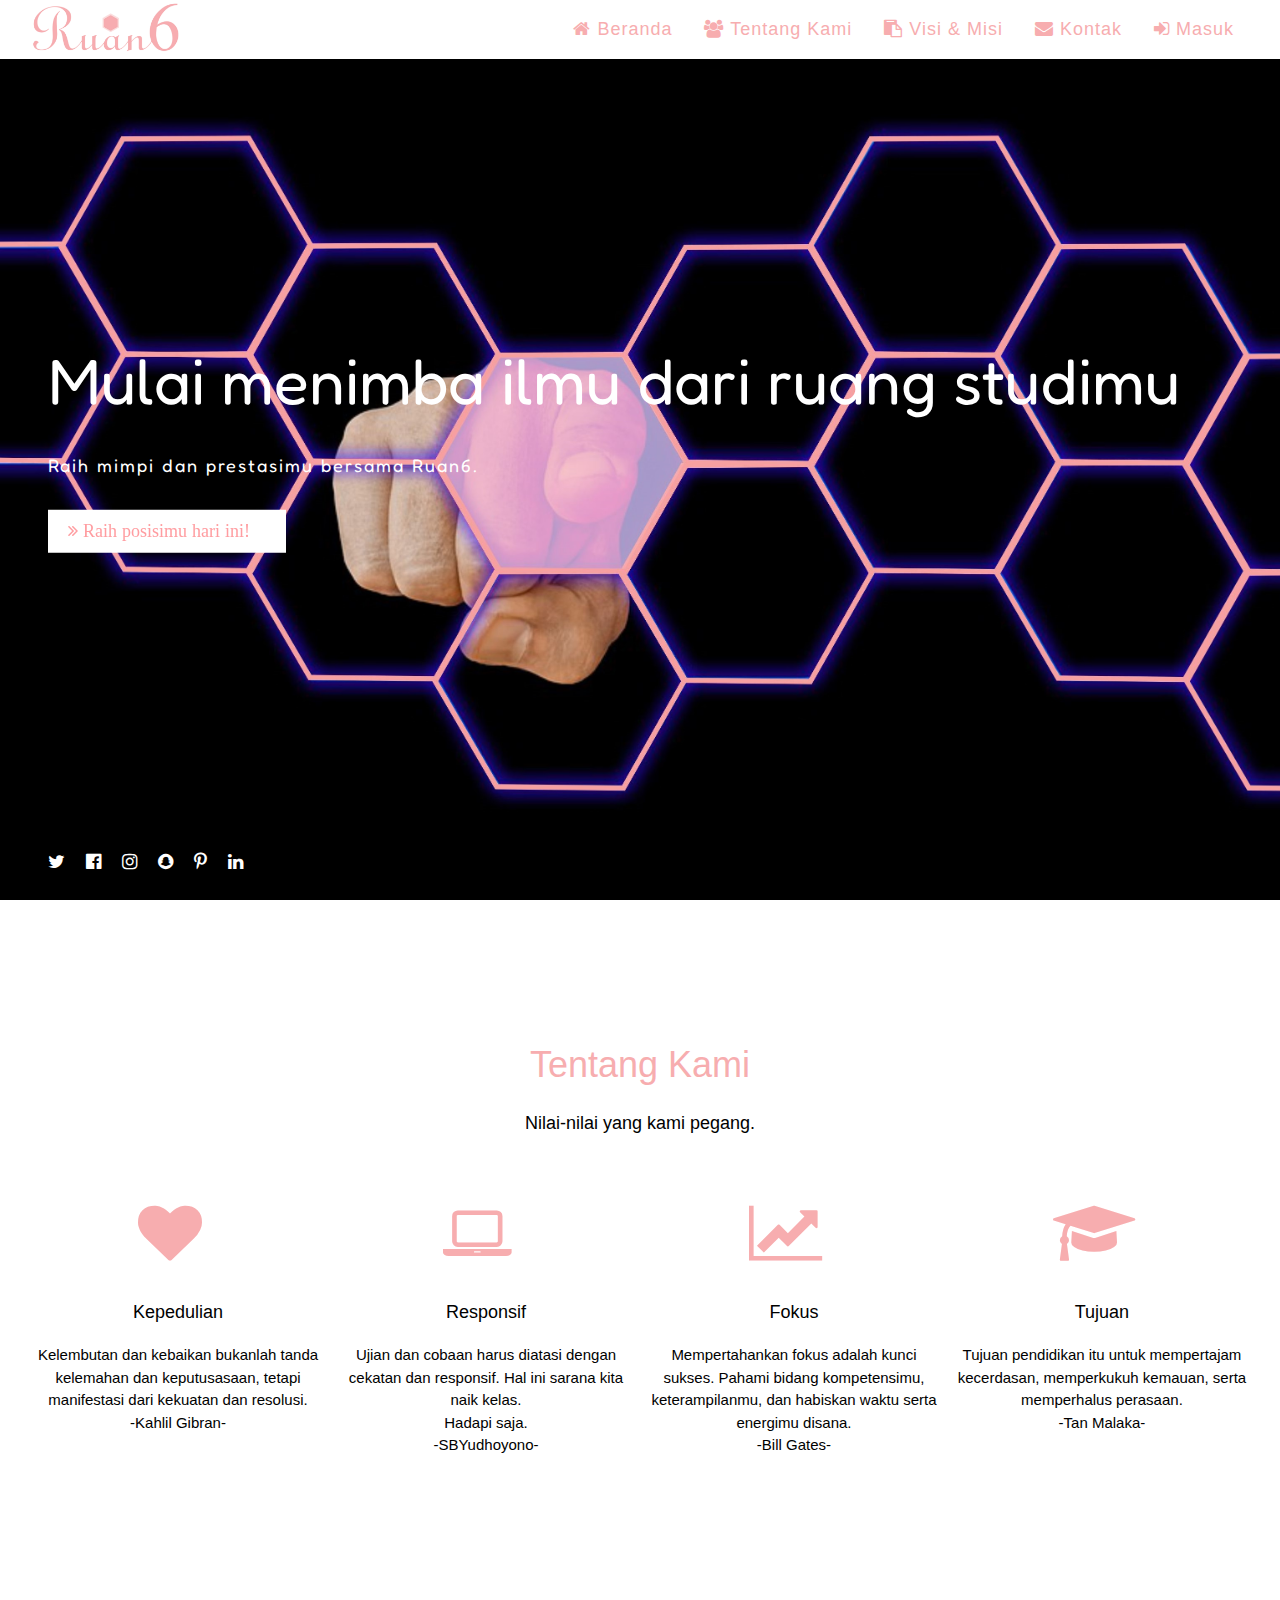
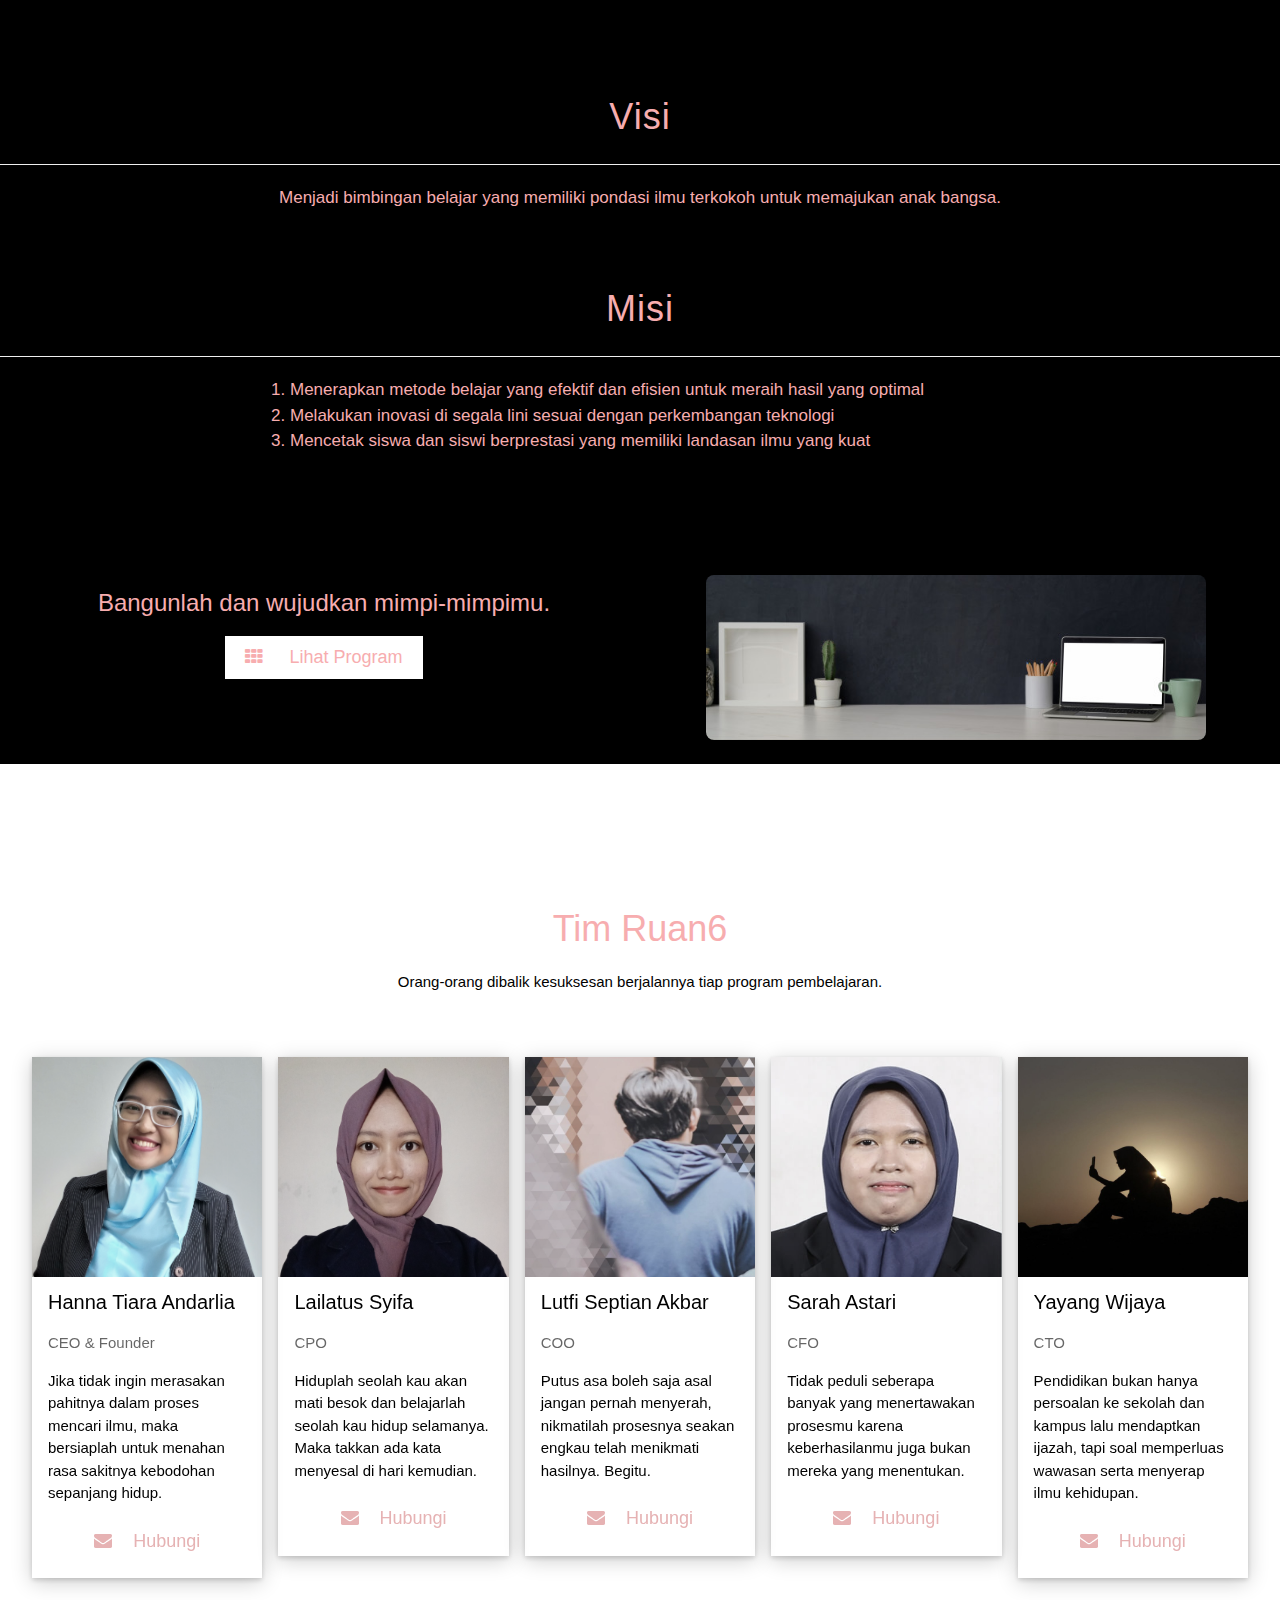
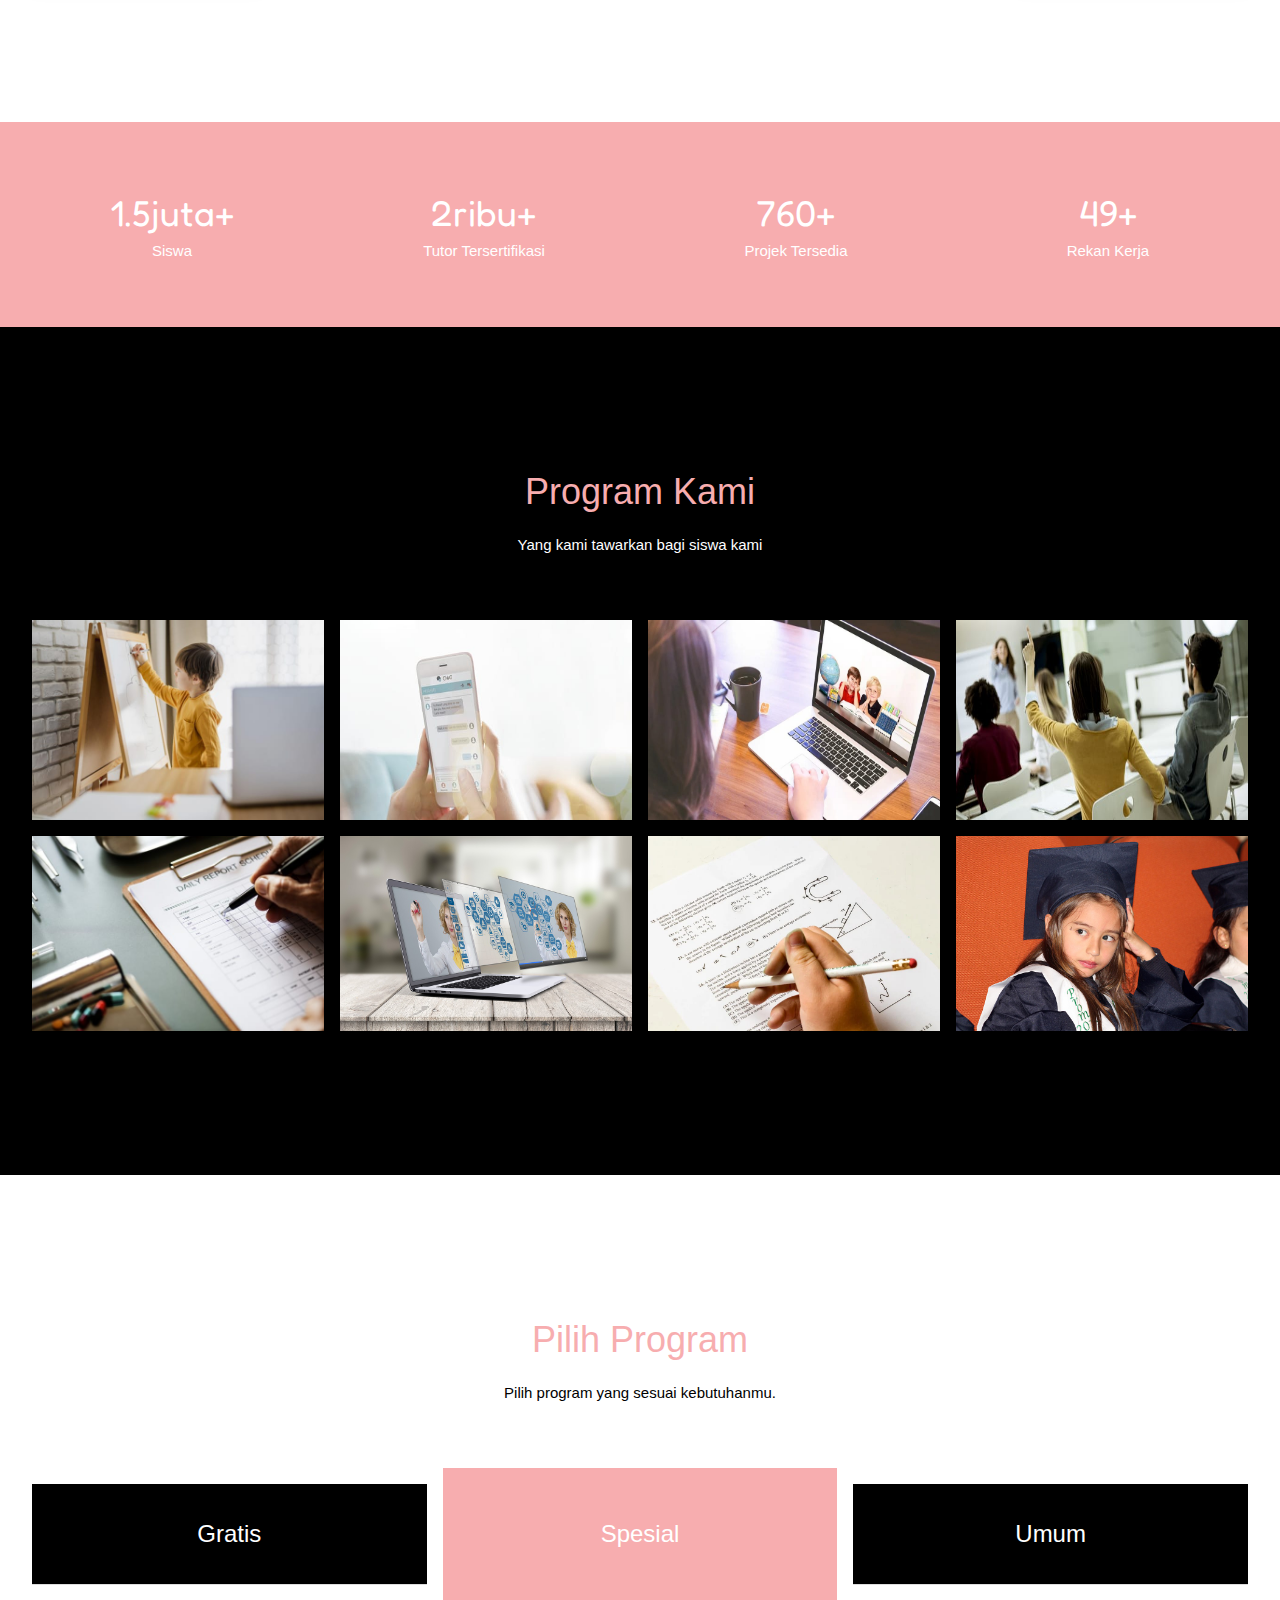
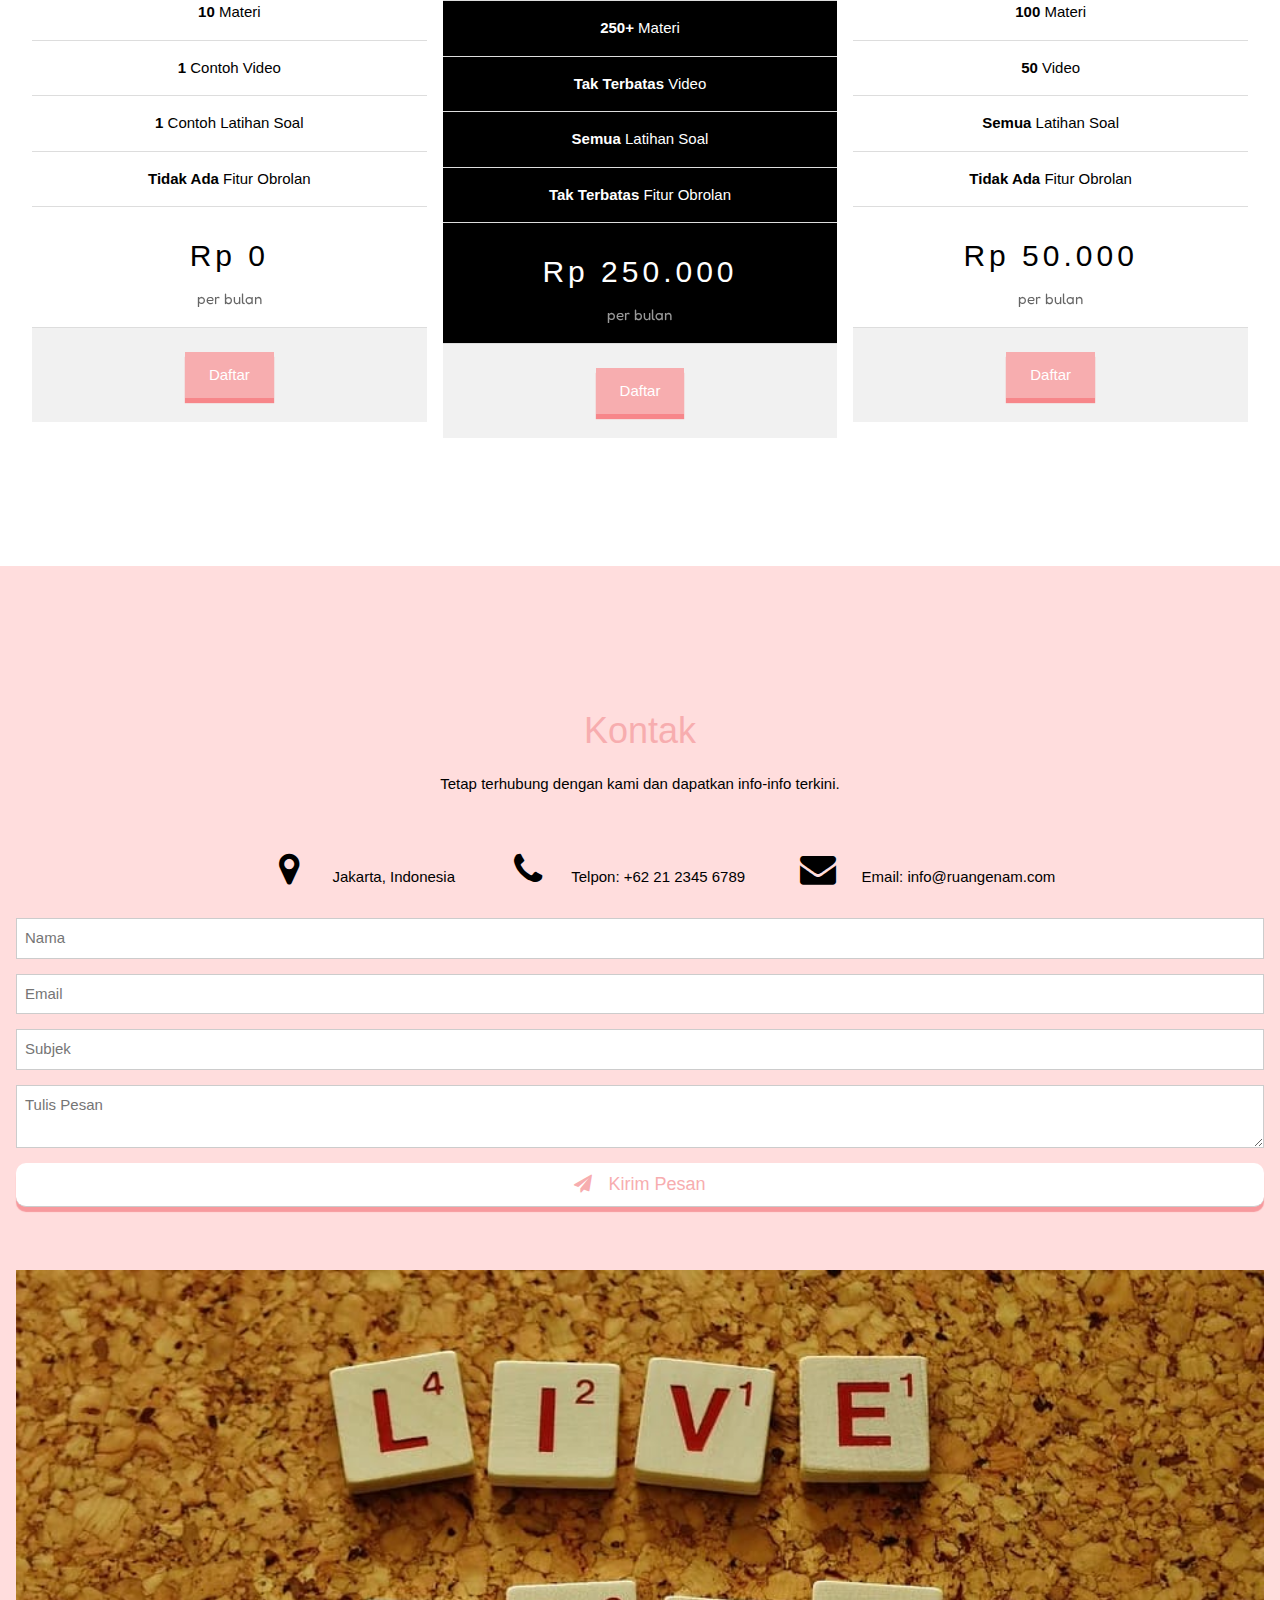
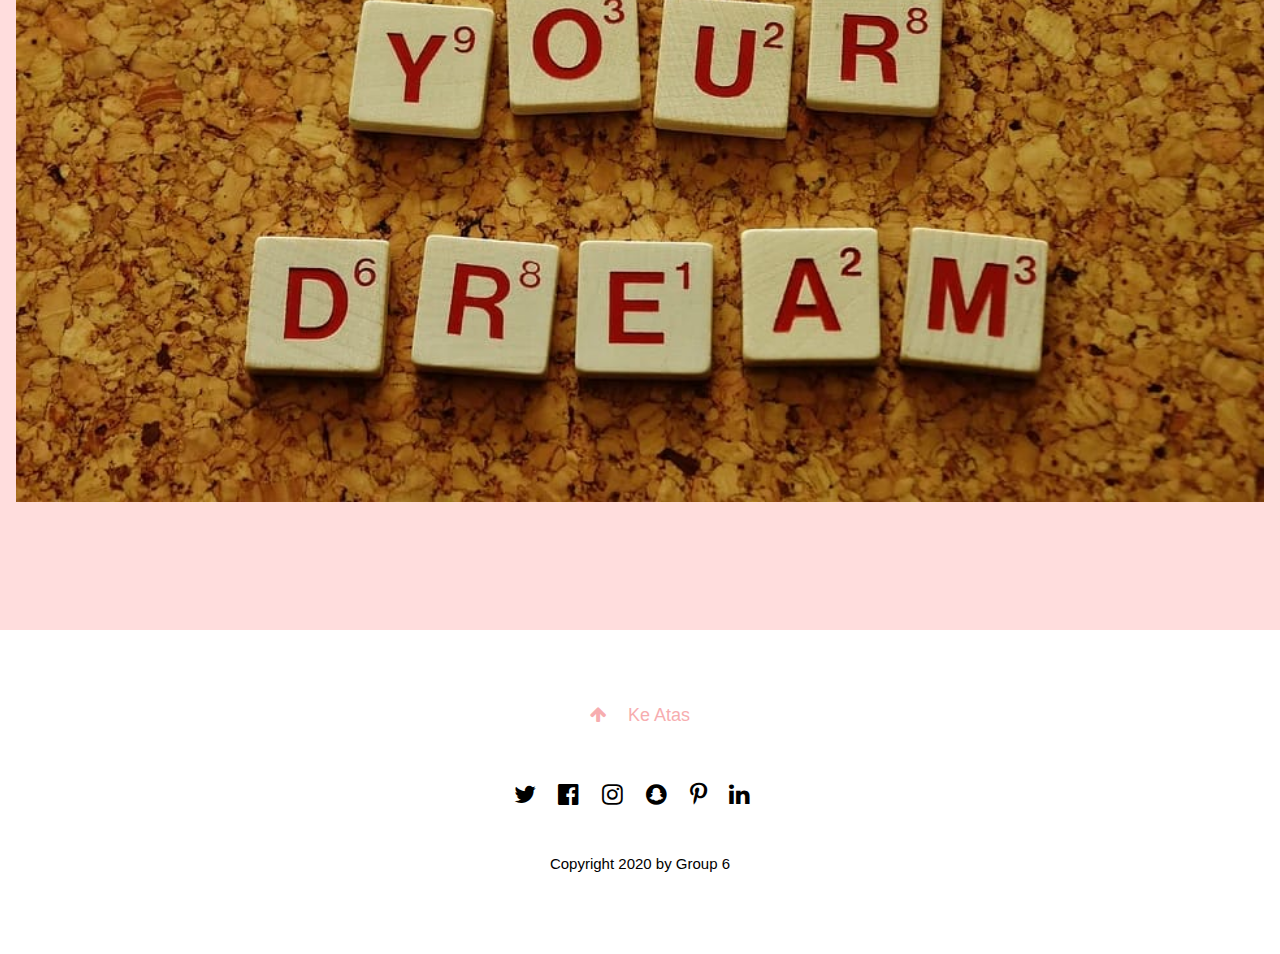
<file: index.html>
<!DOCTYPE html>
<!--
  Hanna Tiara Andarlia, Lailatus Syifa, Lutfi Septian Akbar, Sarah Astari, Yayang Wijaya
  Group 6
  Career Exploration #7 by Glints Academy with Progate
-->
<html>
<title>RUAN6 Company</title>
<meta charset="UTF-8">
<meta name="viewport" content="width=device-width, initial-scale=1">
<link rel="stylesheet" href="Ruan6.css">
<link href="https://fonts.googleapis.com/css2?family=Fredoka+One&display=swap" rel="stylesheet">
<link rel="stylesheet" href="https://cdnjs.cloudflare.com/ajax/libs/font-awesome/4.7.0/css/font-awesome.min.css">
<style>
/* Full height image header/cover */
.bgimg-1 {
  background-position: center;
  background-size: cover;
  background-image: url("images/cover.jpg");
  min-height: 100%;
  overflow: hidden;
}
</style>

<body>
<!-- Navbar (sit on top) -->
<div class="top">
  <div class="bar">
    <img class="logo" src="ruan6.png">
    <!-- Right-sided navbar links -->
    <div class="right hide-small menu-icon">
      <a href="#beranda" class="bar-item button"><i class="fa fa-home"></i> Beranda</a>
      <a href="#tentangkami" class="bar-item button"><i class="fa fa-users"></i> Tentang Kami</a>
      <a href="#visi&misi" class="bar-item button"><i class="fa fa-clipboard"></i> Visi & Misi</a>
      <a href="#kontak" class="bar-item button"><i class="fa fa-envelope"></i> Kontak</a>
      <a href="#masuk" class="bar-item button"><i class="fa fa-sign-in"></i> Masuk</a>
    </div>
    <!-- Hide right-floated links on small screens and replace them with a menu icon -->

    <a href="#menu-icon" class="bar-item button right hide-large hide-medium">
      <i class="fa fa-bars"></i>
    </a>
  </div>
</div>


<!-- Sidebar on small screens when clicking the menu icon -->
<nav class="sidebar bar-block card animate-right hide-medium hide-large"></nav>

<!-- Header with full-height image -->
<header class="bgimg-1 display-container">
  <div class="display-left" style="padding:48px; color:white">
    <span class="jumbo hide-small">Mulai menimba ilmu dari ruang studimu</span><br>
    <span class="hide-large hide-medium" style="font-size:45px">Belajar dalam ruanganmu</span><br>
    <span class="large" style="letter-spacing:2px">Raih mimpi dan prestasimu bersama Ruan6.</span>
    <p><a href="#tentangkami" class="button large margin-top" style="filter:saturate(200%)"><i class="fa fa-angle-double-right"> Raih posisimu hari ini!</i></a></p>
  </div>
  <div class="display-bottomleft large" style="padding:24px 48px; color:white">
    <i class="fa fa-twitter hover-opacity"></i>
    <i class="fa fa-facebook-official hover-opacity"></i>
    <i class="fa fa-instagram hover-opacity"></i>
    <i class="fa fa-snapchat hover-opacity"></i>
    <i class="fa fa-pinterest-p hover-opacity"></i>
    <i class="fa fa-linkedin hover-opacity"></i>
  </div>
</header>

<!-- About Section -->
<div class="container" style="padding:128px 16px">
  <h1 class="center">Tentang Kami</h1>
  <p class="center large">Nilai-nilai yang kami pegang.</p>
  <div class="row-padding center" style="margin-top:64px">
    <div class="quarter">
      <i class="fa fa-heart margin-bottom jumbo pink"></i>
      <p class="large">Kepedulian</p>
      <p>Kelembutan dan kebaikan bukanlah tanda kelemahan dan keputusasaan, tetapi manifestasi dari kekuatan dan resolusi. <br>-Kahlil Gibran-</p>
    </div>
    <div class="quarter">
      <i class="fa fa-laptop margin-bottom jumbo pink"></i>
      <p class="large">Responsif</p>
      <p>Ujian dan cobaan harus diatasi dengan cekatan dan responsif. Hal ini sarana kita naik kelas. <br>Hadapi saja. <br>-SBYudhoyono-</p>
    </div>
    <div class="quarter">
      <i class="fa fa-line-chart margin-bottom jumbo pink"></i>
      <p class="large">Fokus</p>
      <p>Mempertahankan fokus adalah kunci sukses. Pahami bidang kompetensimu, keterampilanmu, dan habiskan waktu serta energimu disana. <br>-Bill Gates-</p>
    </div>
    <div class="quarter">
      <i class="fa fa-graduation-cap margin-bottom jumbo pink"></i>
      <p class="large">Tujuan</p>
      <p>Tujuan pendidikan itu untuk mempertajam kecerdasan, memperkukuh kemauan, serta memperhalus perasaan. <br>-Tan Malaka-</p>
    </div>
  </div>
</div>

<!--visi misi section-->
<section style="color:#f7adaf; background-color:black; padding-top:80px">
  <div class="center">
	   <h1 style="letter-spacing:1px">Visi</h1>
	   <hr/>
	   <p style="font-size:17px"> Menjadi bimbingan belajar yang memiliki pondasi ilmu terkokoh untuk memajukan anak bangsa.</p>
   </div>
   <br/>
   <br/>
   <div class="center">
		 <h1 style="letter-spacing:1px">Misi</h1>
		 <hr/>
		 <ol style="font-size:17px; padding-bottom:80px">
			 <li>Menerapkan metode belajar yang efektif dan efisien untuk meraih hasil yang optimal</li>
			 <li>Melakukan inovasi di segala lini sesuai dengan perkembangan teknologi</li>
			 <li>Mencetak siswa dan siswi berprestasi yang memiliki landasan ilmu yang kuat</li>
		 </ol>
   </div>
   <div class="center row-padding padding-24">
     <div class="half">
       <h3>Bangunlah dan wujudkan mimpi-mimpimu.</h3>
       <p><a href="#program" class="button"><i class="fa fa-th"> </i> Lihat Program</a></p>
     </div>
     <div class="half">
       <img class="image round-large" src="images/room.jpeg" width="500px">
     </div>
   </div>
 </section>

<!-- Team Section -->
<div class="container" style="padding:128px 16px">
  <h1 class="center">Tim Ruan6</h1>
  <p class="center">Orang-orang dibalik kesuksesan berjalannya tiap program pembelajaran.</p>
  <div class="row-padding" style="margin-top:64px">
    <div class="col l2 m5 margin-bottom">
      <div class="card">
        <img src="images/hanna.jpg" alt="Hanna" style="filter:saturate(90%)">
        <div class="container">
          <h4 class="link">Hanna Tiara Andarlia</h4>
          <p class="opacity">CEO & Founder</p>
          <p>Jika tidak ingin merasakan pahitnya dalam proses mencari ilmu, maka bersiaplah untuk menahan rasa sakitnya kebodohan sepanjang hidup.</p>
          <p><a class="button block"><i class="fa fa-envelope"></i> Hubungi</a></p>
        </div>
      </div>
    </div>
    <div class="col l2 m5 margin-bottom">
      <div class="card">
        <img src="images/syifa.jpg" alt="Syifa">
        <div class="container">
          <h4 class="link">Lailatus Syifa</h4>
          <p class="opacity">CPO</p>
          <p>Hiduplah seolah kau akan mati besok dan belajarlah seolah kau hidup selamanya. Maka takkan ada kata menyesal di hari kemudian.</p>
          <p><a class="button block"><i class="fa fa-envelope"></i> Hubungi</a></p>
        </div>
      </div>
    </div>
    <div class="col l2 m5 margin-bottom">
      <div class="card">
        <img src="images/lutfi.jpg" alt="Lutfi">
        <div class="container">
          <h4 class="link">Lutfi Septian Akbar</h4>
          <p class="opacity">COO</p>
          <p>Putus asa boleh saja asal jangan pernah menyerah, nikmatilah prosesnya seakan engkau telah menikmati hasilnya. Begitu.</p>
          <p><a class="button block"><i class="fa fa-envelope"></i> Hubungi</a></p>
        </div>
      </div>
    </div>
    <div class="col l2 m5 margin-bottom">
      <div class="card">
        <img src="images/sarah.jpg" alt="Sarah" style="filter:saturate(90%)">
        <div class="container">
          <h4 class="link">Sarah Astari</h4>
          <p class="opacity">CFO</p>
          <p>Tidak peduli seberapa banyak yang menertawakan prosesmu karena keberhasilanmu juga bukan mereka yang menentukan.</p>
          <p><a class="button block"><i class="fa fa-envelope"></i> Hubungi</a></p>
        </div>
      </div>
    </div>
    <div class="col l2 m5 margin-bottom">
      <div class="card">
        <img src="images/yayang.jpg" alt="Yayang">
        <div class="container">
          <h4 class="link">Yayang Wijaya</h4>
          <p class="opacity">CTO</p>
          <p>Pendidikan bukan hanya persoalan ke sekolah dan kampus lalu mendaptkan ijazah, tapi soal memperluas wawasan serta menyerap ilmu kehidupan.</p>
          <p><a class="button block"><i class="fa fa-envelope"></i> Hubungi</a></p>
        </div>
      </div>
    </div>
  </div>
</div>

<!-- Promo Section "Statistics" -->
<div class="container row center warnabalik padding-64">
  <div class="quarter">
    <span class="xxlarge">1.5juta+</span>
    <br>Siswa
  </div>
  <div class="quarter">
    <span class="xxlarge">2ribu+</span>
    <br>Tutor Tersertifikasi
  </div>
  <div class="quarter">
    <span class="xxlarge">760+</span>
    <br>Projek Tersedia
  </div>
  <div class="quarter">
    <span class="xxlarge">49+</span>
    <br>Rekan Kerja
  </div>
</div>

<!-- Program Section -->
<div class="container" style="padding:128px 16px; color:white; background-color:black">
  <h1 class="center">Program Kami</h1>
  <p class="center">Yang kami tawarkan bagi siswa kami</p>

  <div class="row-padding" style="margin-top:64px">
    <div class="col l3 m6">
      <img src="images/do.jpeg" style="width:100%" class="img-program hover-opacity" alt="A microphone">
    </div>
    <div class="col l3 m6">
      <img src="images/chat.jpeg" style="width:100%" class="img-program hover-opacity" alt="A phone">
    </div>
    <div class="col l3 m6">
      <img src="images/teamwork.jpeg" style="width:100%" class="img-program hover-opacity" alt="A drone">
    </div>
    <div class="col l3 m6">
      <img src="images/class.jpeg" style="width:100%" class="img-program hover-opacity" alt="Soundbox">
    </div>
  </div>

  <div class="row-padding section">
    <div class="col l3 m6">
      <img src="images/schedule.jpeg" style="width:100%" class="hover-opacity" alt="A tablet">
    </div>
    <div class="col l3 m6">
      <img src="images/video.jpeg" style="width:100%" class="hover-opacity" alt="A camera">
    </div>
    <div class="col l3 m6">
      <img src="images/exam.jpeg" style="width:100%" class="hover-opacity" alt="A typewriter">
    </div>
    <div class="col l3 m6">
      <img src="images/graduation.jpeg" style="width:100%" class="hover-opacity" alt="A tableturner">
    </div>
  </div>
</div>

<div class="container center sand" style="padding:128px 16px">
  <h1>Pilih Program</h1>
  <p>Pilih program yang sesuai kebutuhanmu.</p>
  <div class="row-padding" style="margin-top:64px">
    <div class="third section">
      <ul class="ul white hover-shadow">
        <li class="black xlarge padding-32">Gratis</li>
        <li class="padding-16"><b>10</b> Materi</li>
        <li class="padding-16"><b>1</b> Contoh Video</li>
        <li class="padding-16"><b>1</b> Contoh Latihan Soal</li>
        <li class="padding-16"><b>Tidak Ada</b> Fitur Obrolan</li>
        <li class="padding-16">
          <h2 class="wide">Rp 0</h2>
          <span class="opacity">per bulan</span>
        </li>
        <li class="light-grey padding-24">
          <button class="signup">Daftar</button>
        </li>
      </ul>
    </div>
    <div class="third">
      <ul class="ul black hover-shadow">
        <li class="warnabalik xlarge padding-48">Spesial</li>
        <li class="padding-16"><b>250+</b> Materi</li>
        <li class="padding-16"><b>Tak Terbatas</b> Video</li>
        <li class="padding-16"><b>Semua</b> Latihan Soal</li>
        <li class="padding-16"><b>Tak Terbatas</b> Fitur Obrolan</li>
        <li class="padding-16">
          <h2 class="wide">Rp 250.000</h2>
          <span class="opacity">per bulan</span>
        </li>
        <li class="light-grey padding-24">
          <button class="signup">Daftar</button>
        </li>
      </ul>
    </div>
    <div class="third section">
      <ul class="ul white hover-shadow">
        <li class="black xlarge padding-32">Umum</li>
        <li class="padding-16"><b>100</b> Materi</li>
        <li class="padding-16"><b>50</b> Video</li>
        <li class="padding-16"><b>Semua</b> Latihan Soal</li>
        <li class="padding-16"><b>Tidak Ada</b> Fitur Obrolan</li>
        <li class="padding-16">
          <h2 class="wide">Rp 50.000</h2>
          <span class="opacity">per bulan</span>
        </li>
        <li class="light-grey padding-24">
          <button class="signup">Daftar</button>
        </li>
      </ul>
    </div>
  </div>
</div>

<!-- Contact Section -->
<div class="container pale-red" style="padding:128px 16px">
  <h1 class="center">Kontak</h1>
  <p class="center">Tetap terhubung dengan kami dan dapatkan info-info terkini.</p>
  <div style="margin-top:40px">
    <div class="alamat">
      <p><i class="fa fa-map-marker fa-fw xxlarge"></i> Jakarta, Indonesia</p>
      <p><i class="fa fa-phone fa-fw xxlarge"></i> Telpon: +62 21 2345 6789</p>
      <p><i class="fa fa-envelope fa-fw xxlarge"> </i> Email: info@ruangenam.com</p>
    </div>
    <br>
    <form target="_blank" style="margin-top:60px">
      <p><input class="input border" type="text" placeholder="Nama" required name="Name"></p>
      <p><input class="input border" type="text" placeholder="Email" required name="Email"></p>
      <p><input class="input border" type="text" placeholder="Subjek" required name="Subject"></p>
      <p><textarea class="input border" placeholder="Tulis Pesan"></textarea></p>
      <p><button class="input submit button" type="submit"><i class="fa fa-paper-plane"></i>Kirim Pesan</button></p>
    </form>
    <!-- Image of location/map -->
    <img src="images/liveyourdream.jpeg" class="image" style="width:100%; margin-top:48px">
  </div>
</div>

<footer class="center padding-64">
  <a href="#beranda" class="button"><i class="fa fa-arrow-up"></i> Ke Atas</a>
  <div class="xlarge section" style="padding:24px 48px">
    <i class="fa fa-twitter hover-opacity"></i>
    <i class="fa fa-facebook-official hover-opacity"></i>
    <i class="fa fa-instagram hover-opacity"></i>
    <i class="fa fa-snapchat hover-opacity"></i>
    <i class="fa fa-pinterest-p hover-opacity"></i>
    <i class="fa fa-linkedin hover-opacity"></i>
  </div>
  <p>Copyright 2020 by <a class="link">Group 6</a></p>
</footer>

</body>
</html>
</file>
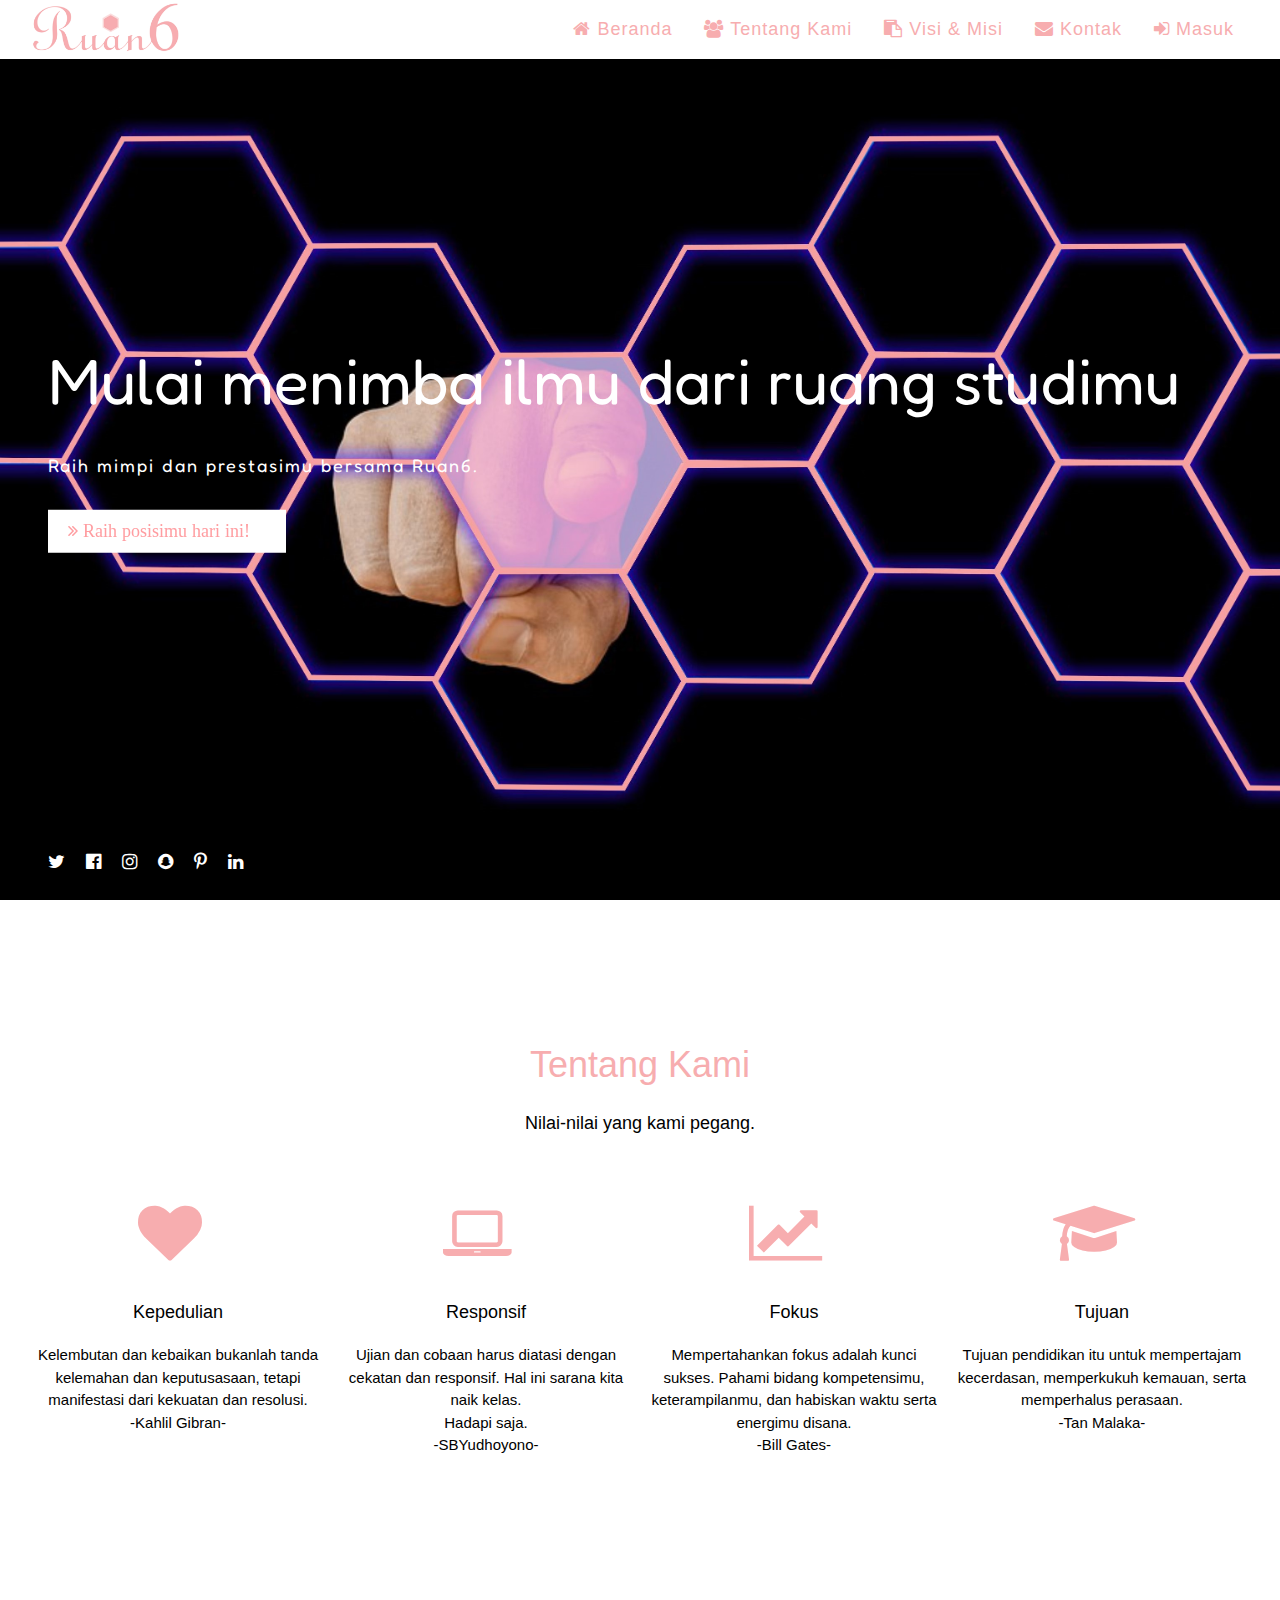
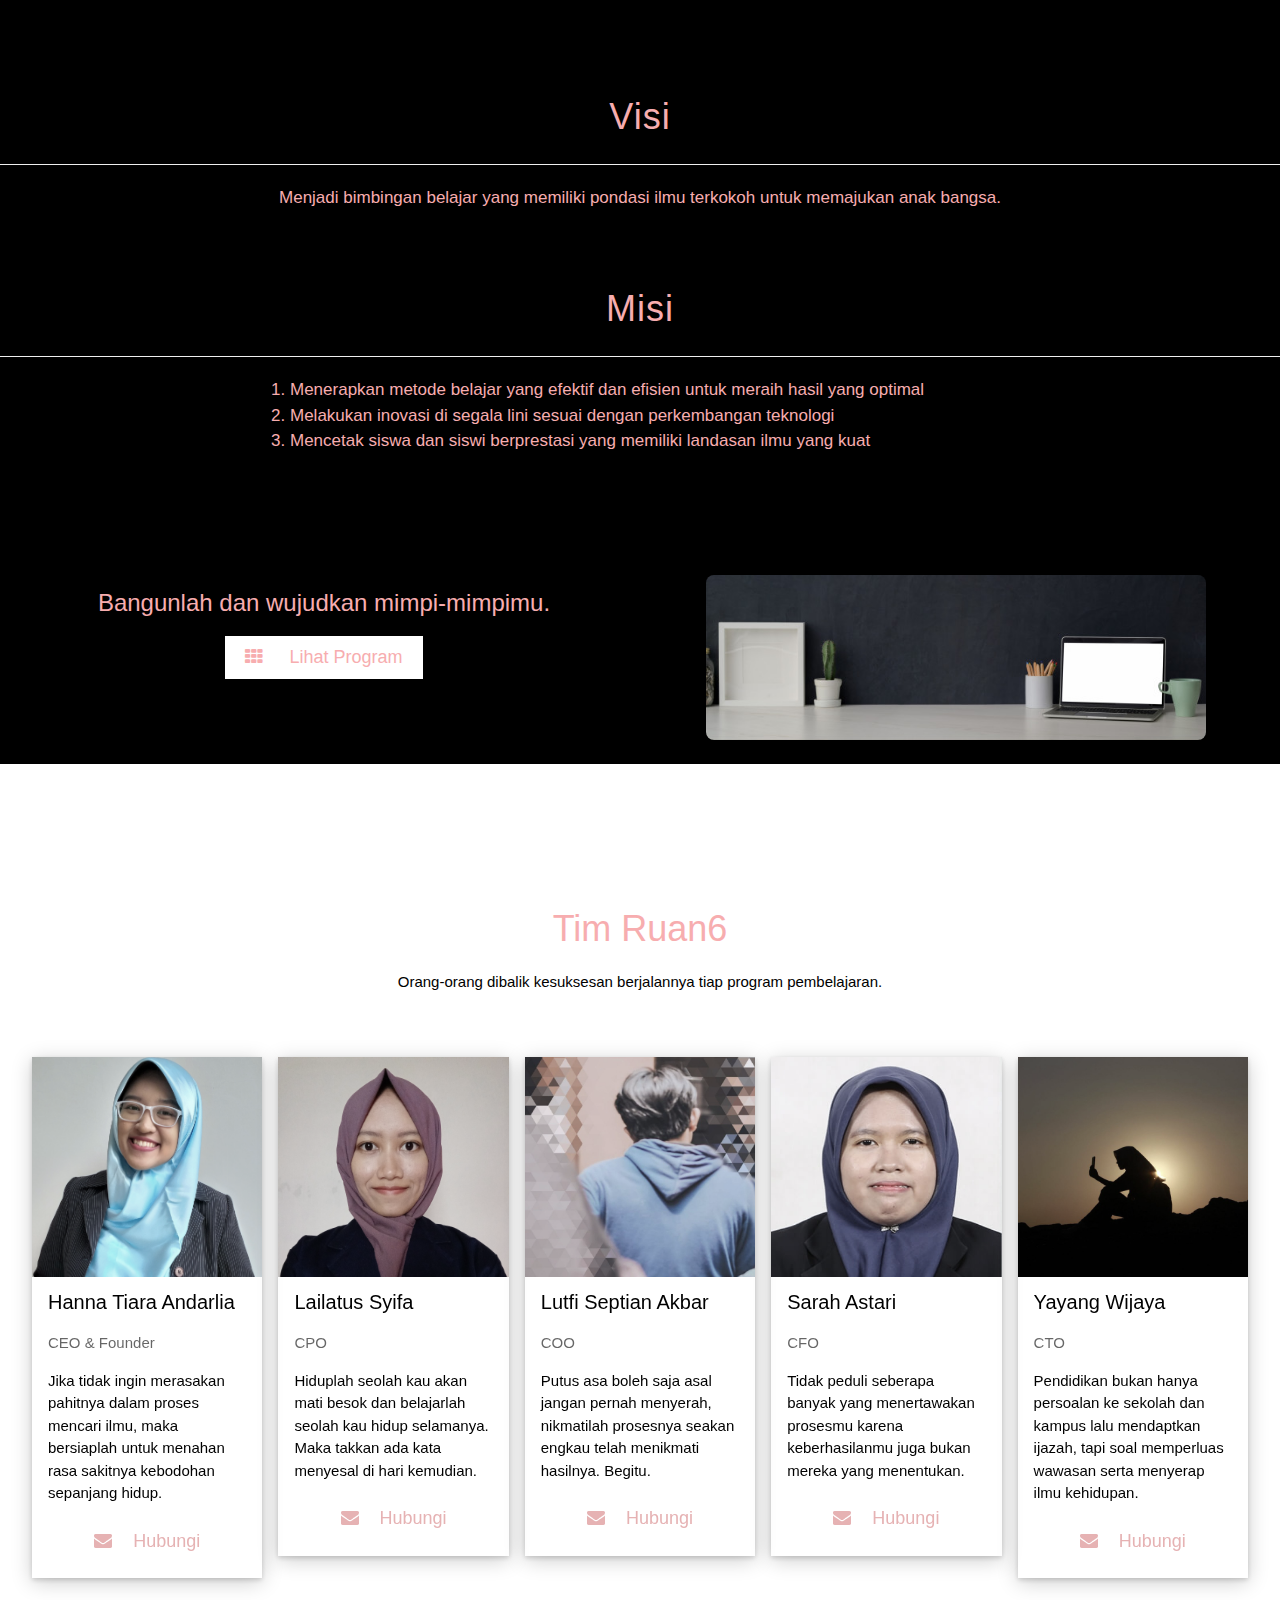
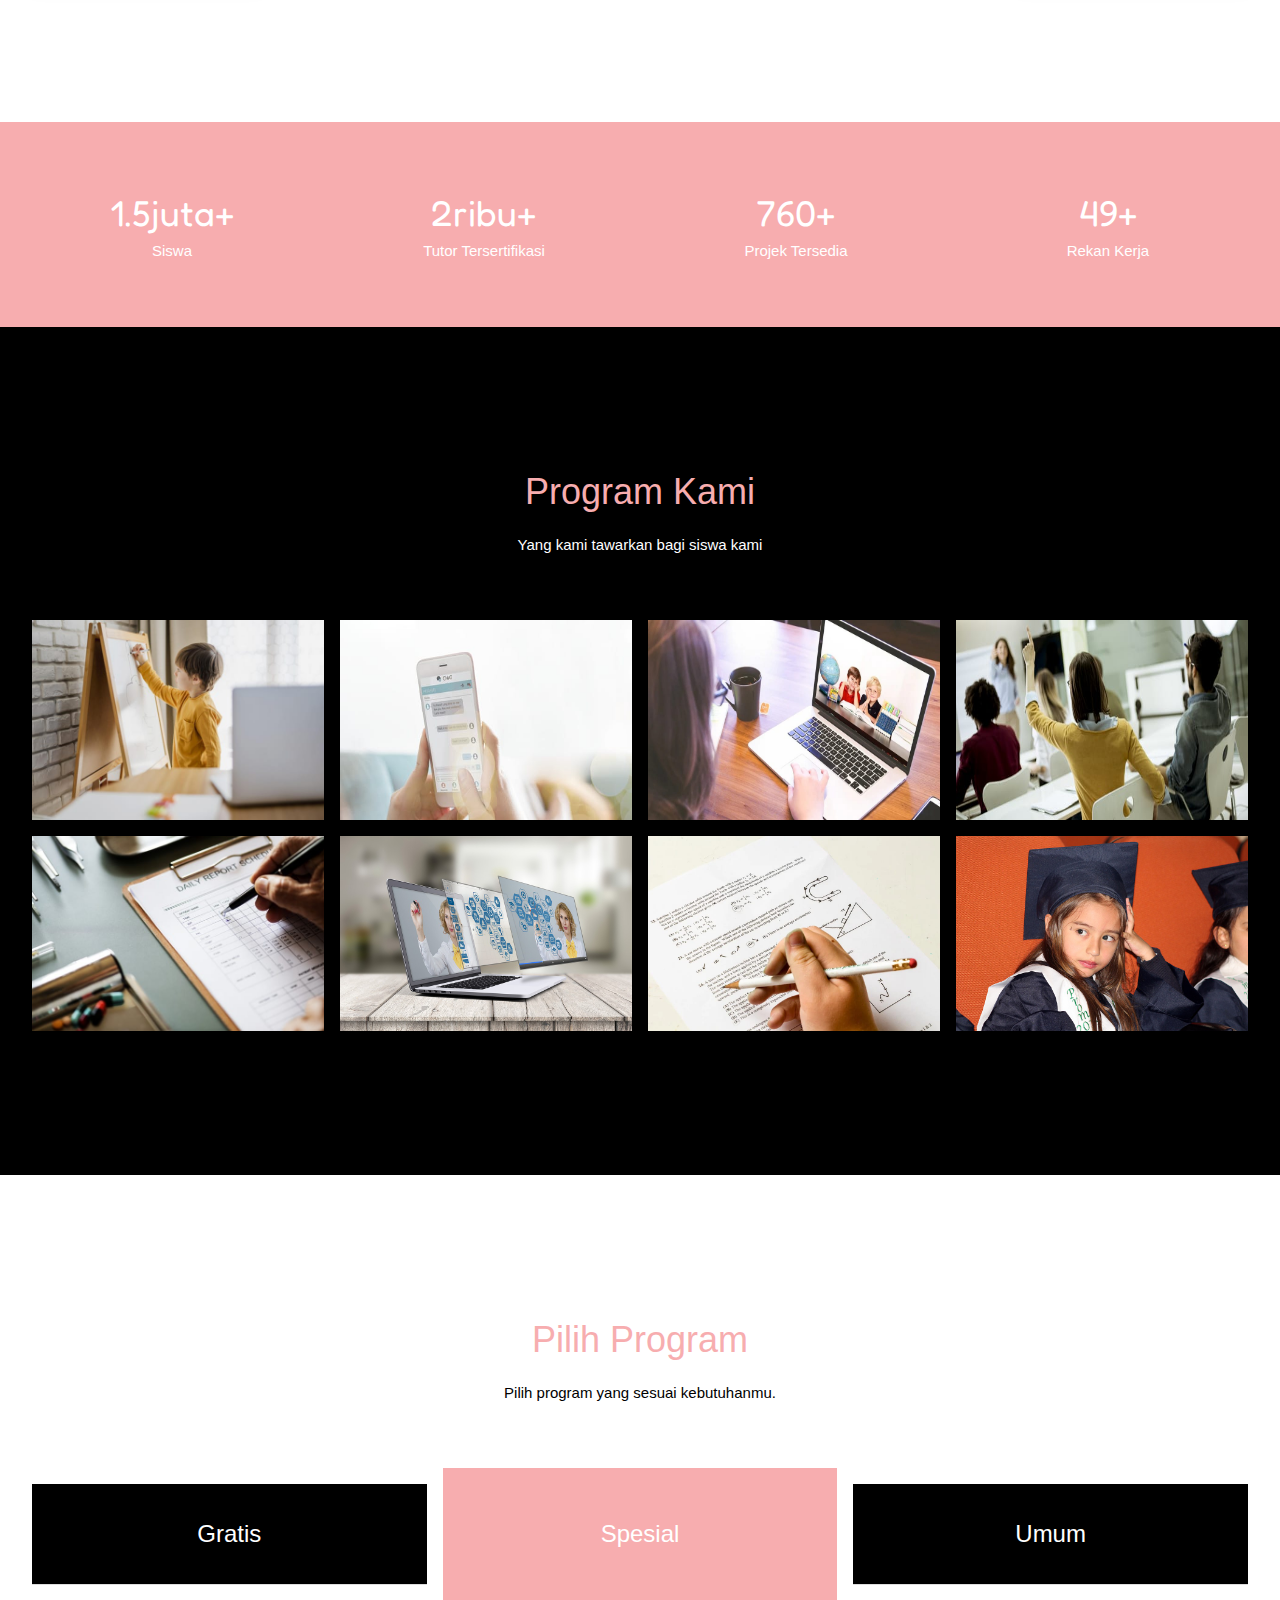
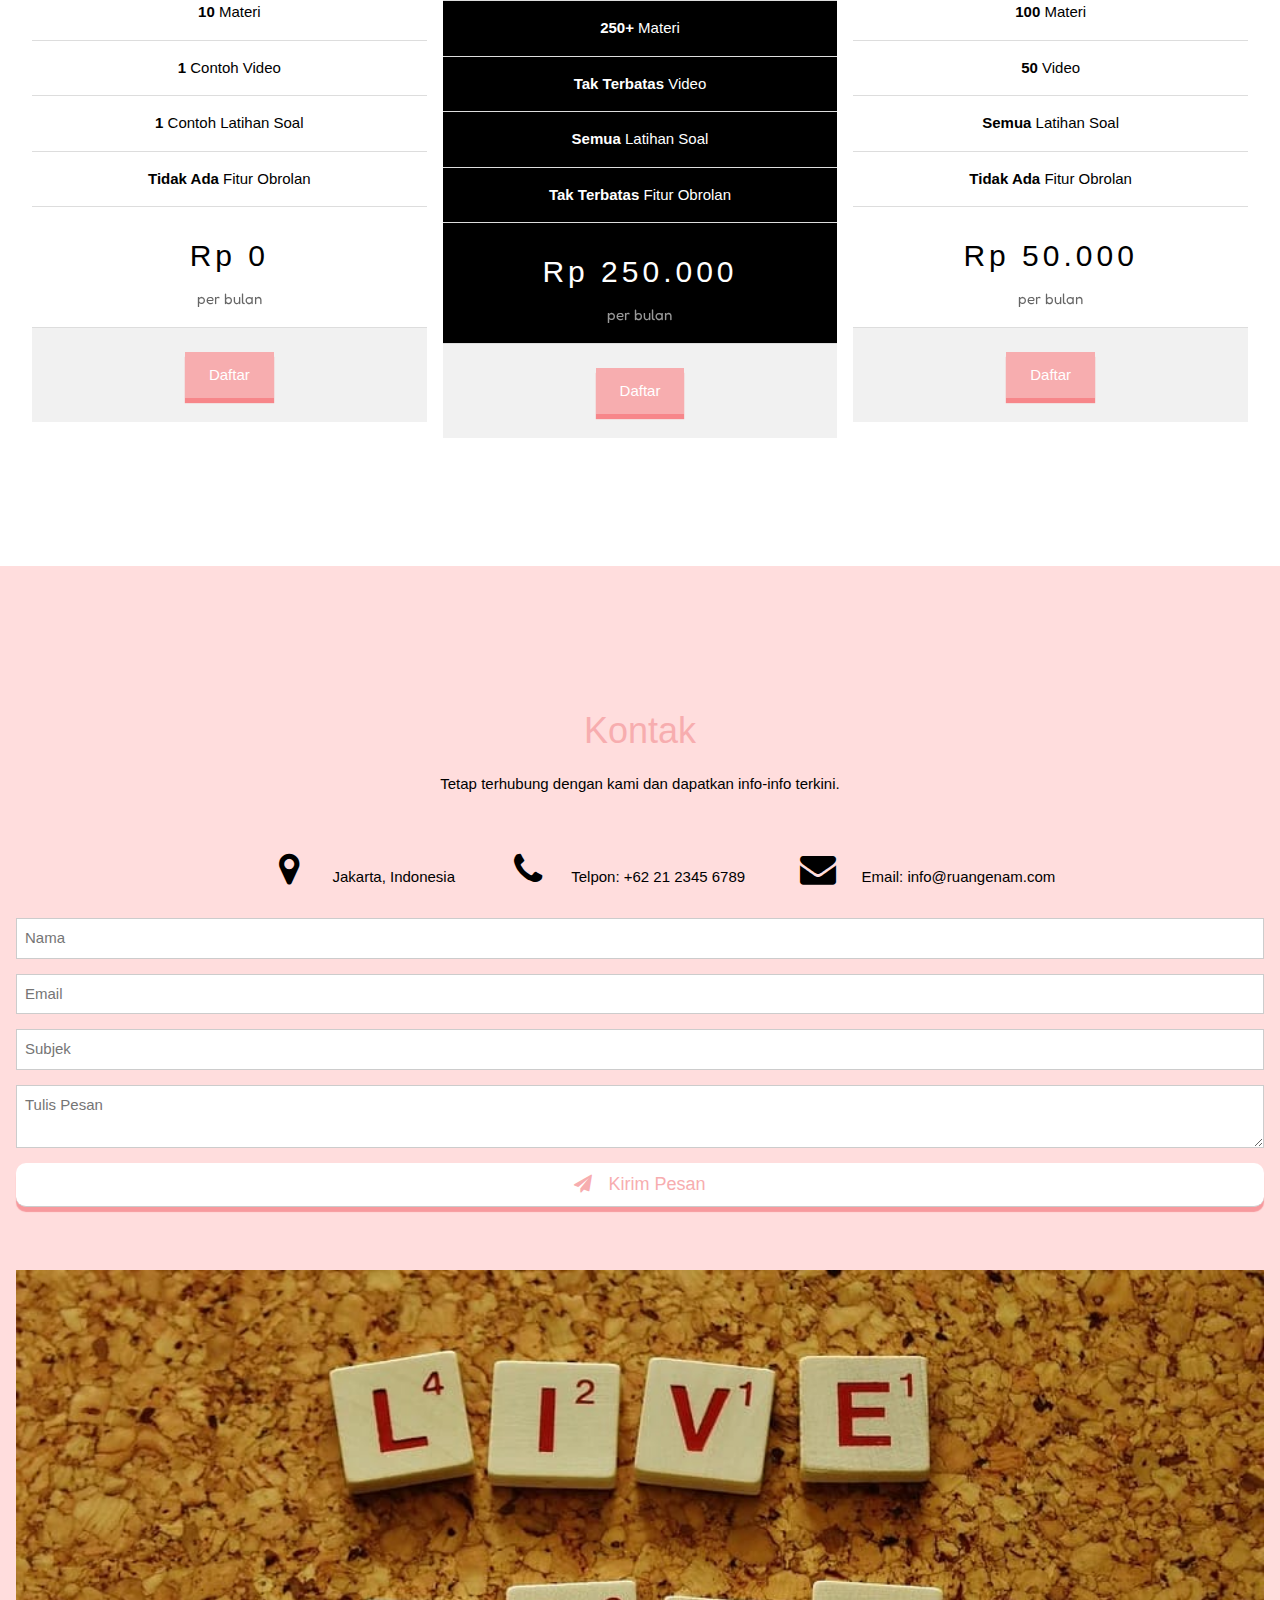
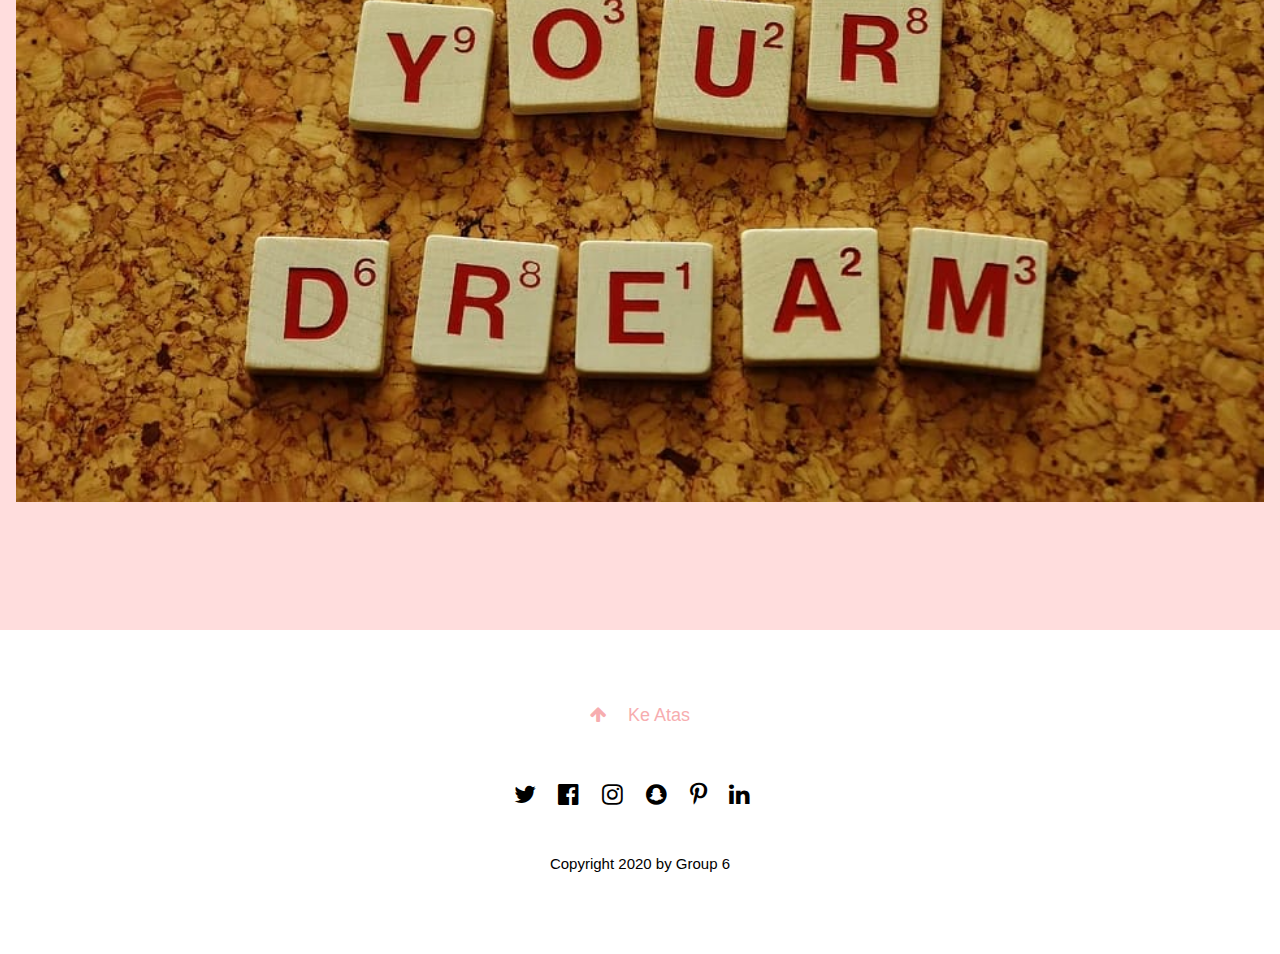
<file: Ruan6.html>
<!DOCTYPE html>
<!--
  Hanna Tiara Andarlia, Lailatus Syifa, Lutfi Septian Akbar, Sarah Astari, Yayang Wijaya
  Group 6
  Career Exploration #7 by Glints Academy with Progate
-->
<html>
<title>RUAN6 Company</title>
<meta charset="UTF-8">
<meta name="viewport" content="width=device-width, initial-scale=1">
<link rel="stylesheet" href="Ruan6.css">
<link href="https://fonts.googleapis.com/css2?family=Fredoka+One&display=swap" rel="stylesheet">
<link rel="stylesheet" href="https://cdnjs.cloudflare.com/ajax/libs/font-awesome/4.7.0/css/font-awesome.min.css">
<style>
/* Full height image header/cover */
.bgimg-1 {
  background-position: center;
  background-size: cover;
  background-image: url("images/cover.jpg");
  min-height: 100%;
  overflow: hidden;
}
</style>

<body>
<!-- Navbar (sit on top) -->
<div class="top">
  <div class="bar">
    <img class="logo" src="ruan6.png">
    <!-- Right-sided navbar links -->
    <div class="right hide-small menu-icon">
      <a href="#beranda" class="bar-item button"><i class="fa fa-home"></i> Beranda</a>
      <a href="#tentangkami" class="bar-item button"><i class="fa fa-users"></i> Tentang Kami</a>
      <a href="#visi&misi" class="bar-item button"><i class="fa fa-clipboard"></i> Visi & Misi</a>
      <a href="#kontak" class="bar-item button"><i class="fa fa-envelope"></i> Kontak</a>
      <a href="#masuk" class="bar-item button"><i class="fa fa-sign-in"></i> Masuk</a>
    </div>
    <!-- Hide right-floated links on small screens and replace them with a menu icon -->

    <a href="#menu-icon" class="bar-item button right hide-large hide-medium">
      <i class="fa fa-bars"></i>
    </a>
  </div>
</div>


<!-- Sidebar on small screens when clicking the menu icon -->
<nav class="sidebar bar-block card animate-right hide-medium hide-large"></nav>

<!-- Header with full-height image -->
<header class="bgimg-1 display-container">
  <div class="display-left" style="padding:48px; color:white">
    <span class="jumbo hide-small">Mulai menimba ilmu dari ruang studimu</span><br>
    <span class="hide-large hide-medium" style="font-size:45px">Belajar dalam ruanganmu</span><br>
    <span class="large" style="letter-spacing:2px">Raih mimpi dan prestasimu bersama Ruan6.</span>
    <p><a href="#about" class="button large margin-top" style="filter:saturate(200%)"><i class="fa fa-angle-double-right"> Raih posisimu hari ini!</i></a></p>
  </div>
  <div class="display-bottomleft large" style="padding:24px 48px; color:white">
    <i class="fa fa-twitter hover-opacity"></i>
    <i class="fa fa-facebook-official hover-opacity"></i>
    <i class="fa fa-instagram hover-opacity"></i>
    <i class="fa fa-snapchat hover-opacity"></i>
    <i class="fa fa-pinterest-p hover-opacity"></i>
    <i class="fa fa-linkedin hover-opacity"></i>
  </div>
</header>

<!-- About Section -->
<div class="container" style="padding:128px 16px">
  <h1 class="center">Tentang Kami</h1>
  <p class="center large">Nilai-nilai yang kami pegang.</p>
  <div class="row-padding center" style="margin-top:64px">
    <div class="quarter">
      <i class="fa fa-heart margin-bottom jumbo pink"></i>
      <p class="large">Kepedulian</p>
      <p>Kelembutan dan kebaikan bukanlah tanda kelemahan dan keputusasaan, tetapi manifestasi dari kekuatan dan resolusi. <br>-Kahlil Gibran-</p>
    </div>
    <div class="quarter">
      <i class="fa fa-laptop margin-bottom jumbo pink"></i>
      <p class="large">Responsif</p>
      <p>Ujian dan cobaan harus diatasi dengan cekatan dan responsif. Hal ini sarana kita naik kelas. <br>Hadapi saja. <br>-SBYudhoyono-</p>
    </div>
    <div class="quarter">
      <i class="fa fa-line-chart margin-bottom jumbo pink"></i>
      <p class="large">Fokus</p>
      <p>Mempertahankan fokus adalah kunci sukses. Pahami bidang kompetensimu, keterampilanmu, dan habiskan waktu serta energimu disana. <br>-Bill Gates-</p>
    </div>
    <div class="quarter">
      <i class="fa fa-graduation-cap margin-bottom jumbo pink"></i>
      <p class="large">Tujuan</p>
      <p>Tujuan pendidikan itu untuk mempertajam kecerdasan, memperkukuh kemauan, serta memperhalus perasaan. <br>-Tan Malaka-</p>
    </div>
  </div>
</div>

<!--visi misi section-->
<section style="color:#f7adaf; background-color:black; padding-top:80px">
  <div class="center">
	   <h1 style="letter-spacing:1px">Visi</h1>
	   <hr/>
	   <p style="font-size:17px"> Menjadi bimbingan belajar yang memiliki pondasi ilmu terkokoh untuk memajukan anak bangsa.</p>
   </div>
   <br/>
   <br/>
   <div class="center">
		 <h1 style="letter-spacing:1px">Misi</h1>
		 <hr/>
		 <ol style="font-size:17px; padding-bottom:80px">
			 <li>Menerapkan metode belajar yang efektif dan efisien untuk meraih hasil yang optimal</li>
			 <li>Melakukan inovasi di segala lini sesuai dengan perkembangan teknologi</li>
			 <li>Mencetak siswa dan siswi berprestasi yang memiliki landasan ilmu yang kuat</li>
		 </ol>
   </div>
   <div class="center row-padding padding-24">
     <div class="half">
       <h3>Bangunlah dan wujudkan mimpi-mimpimu.</h3>
       <p><a href="#program" class="button"><i class="fa fa-th"> </i> Lihat Program</a></p>
     </div>
     <div class="half">
       <img class="image round-large" src="images/room.jpeg" width="500px">
     </div>
   </div>
 </section>

<!-- Team Section -->
<div class="container" style="padding:128px 16px">
  <h1 class="center">Tim Ruan6</h1>
  <p class="center">Orang-orang dibalik kesuksesan berjalannya tiap program pembelajaran.</p>
  <div class="row-padding" style="margin-top:64px">
    <div class="col l2 m5 margin-bottom">
      <div class="card">
        <img src="images/hanna.jpg" alt="Hanna" style="filter:saturate(90%)">
        <div class="container">
          <h4 class="link">Hanna Tiara Andarlia</h4>
          <p class="opacity">CEO & Founder</p>
          <p>Jika tidak ingin merasakan pahitnya dalam proses mencari ilmu, maka bersiaplah untuk menahan rasa sakitnya kebodohan sepanjang hidup.</p>
          <p><a class="button block"><i class="fa fa-envelope"></i> Hubungi</a></p>
        </div>
      </div>
    </div>
    <div class="col l2 m5 margin-bottom">
      <div class="card">
        <img src="images/syifa.jpg" alt="Syifa">
        <div class="container">
          <h4 class="link">Lailatus Syifa</h4>
          <p class="opacity">CPO</p>
          <p>Hiduplah seolah kau akan mati besok dan belajarlah seolah kau hidup selamanya. Maka takkan ada kata menyesal di hari kemudian.</p>
          <p><a class="button block" href="https://www.linkedin.com/in/lailatus-syifa-003032122/" target="_blank"><i class="fa fa-envelope"></i> Hubungi</a></p>
        </div>
      </div>
    </div>
    <div class="col l2 m5 margin-bottom">
      <div class="card">
        <img src="images/lutfi.jpg" alt="Lutfi">
        <div class="container">
          <h4 class="link">Lutfi Septian Akbar</h4>
          <p class="opacity">COO</p>
          <p>Putus asa boleh saja asal jangan pernah menyerah, nikmatilah prosesnya seakan engkau telah menikmati hasilnya. Begitu.</p>
          <p><a class="button block"><i class="fa fa-envelope"></i> Hubungi</a></p>
        </div>
      </div>
    </div>
    <div class="col l2 m5 margin-bottom">
      <div class="card">
        <img src="images/sarah.jpg" alt="Sarah" style="filter:saturate(90%)">
        <div class="container">
          <h4 class="link">Sarah Astari</h4>
          <p class="opacity">CFO</p>
          <p>Tidak peduli seberapa banyak yang menertawakan prosesmu karena keberhasilanmu juga bukan mereka yang menentukan.</p>
          <p><a class="button block"><i class="fa fa-envelope"></i> Hubungi</a></p>
        </div>
      </div>
    </div>
    <div class="col l2 m5 margin-bottom">
      <div class="card">
        <img src="images/yayang.jpg" alt="Yayang">
        <div class="container">
          <h4 class="link">Yayang Wijaya</h4>
          <p class="opacity">CTO</p>
          <p>Pendidikan bukan hanya persoalan ke sekolah dan kampus lalu mendaptkan ijazah, tapi soal memperluas wawasan serta menyerap ilmu kehidupan.</p>
          <p><a class="button block"><i class="fa fa-envelope"></i> Hubungi</a></p>
        </div>
      </div>
    </div>
  </div>
</div>

<!-- Promo Section "Statistics" -->
<div class="container row center warnabalik padding-64">
  <div class="quarter">
    <span class="xxlarge">1.5juta+</span>
    <br>Siswa
  </div>
  <div class="quarter">
    <span class="xxlarge">2ribu+</span>
    <br>Tutor Tersertifikasi
  </div>
  <div class="quarter">
    <span class="xxlarge">760+</span>
    <br>Projek Tersedia
  </div>
  <div class="quarter">
    <span class="xxlarge">49+</span>
    <br>Rekan Kerja
  </div>
</div>

<!-- Program Section -->
<div class="container" style="padding:128px 16px; color:white; background-color:black">
  <h1 class="center">Program Kami</h1>
  <p class="center">Yang kami tawarkan bagi siswa kami</p>

  <div class="row-padding" style="margin-top:64px">
    <div class="col l3 m6">
      <img src="images/do.jpeg" style="width:100%" class="img-program hover-opacity" alt="A microphone">
    </div>
    <div class="col l3 m6">
      <img src="images/chat.jpeg" style="width:100%" class="img-program hover-opacity" alt="A phone">
    </div>
    <div class="col l3 m6">
      <img src="images/teamwork.jpeg" style="width:100%" class="img-program hover-opacity" alt="A drone">
    </div>
    <div class="col l3 m6">
      <img src="/images/class.jpeg" style="width:100%" class="img-program hover-opacity" alt="Soundbox">
    </div>
  </div>

  <div class="row-padding section">
    <div class="col l3 m6">
      <img src="images/schedule.jpeg" style="width:100%" class="hover-opacity" alt="A tablet">
    </div>
    <div class="col l3 m6">
      <img src="images/video.jpeg" style="width:100%" class="hover-opacity" alt="A camera">
    </div>
    <div class="col l3 m6">
      <img src="images/exam.jpeg" style="width:100%" class="hover-opacity" alt="A typewriter">
    </div>
    <div class="col l3 m6">
      <img src="images/graduation.jpeg" style="width:100%" class="hover-opacity" alt="A tableturner">
    </div>
  </div>
</div>

<div class="container center sand" style="padding:128px 16px">
  <h1>Pilih Program</h1>
  <p>Pilih program yang sesuai kebutuhanmu.</p>
  <div class="row-padding" style="margin-top:64px">
    <div class="third section">
      <ul class="ul white hover-shadow">
        <li class="black xlarge padding-32">Gratis</li>
        <li class="padding-16"><b>10</b> Materi</li>
        <li class="padding-16"><b>1</b> Contoh Video</li>
        <li class="padding-16"><b>1</b> Contoh Latihan Soal</li>
        <li class="padding-16"><b>Tidak Ada</b> Fitur Obrolan</li>
        <li class="padding-16">
          <h2 class="wide">Rp 0</h2>
          <span class="opacity">per bulan</span>
        </li>
        <li class="light-grey padding-24">
          <button class="signup">Daftar</button>
        </li>
      </ul>
    </div>
    <div class="third">
      <ul class="ul black hover-shadow">
        <li class="warnabalik xlarge padding-48">Spesial</li>
        <li class="padding-16"><b>250+</b> Materi</li>
        <li class="padding-16"><b>Tak Terbatas</b> Video</li>
        <li class="padding-16"><b>Semua</b> Latihan Soal</li>
        <li class="padding-16"><b>Tak Terbatas</b> Fitur Obrolan</li>
        <li class="padding-16">
          <h2 class="wide">Rp 250.000</h2>
          <span class="opacity">per bulan</span>
        </li>
        <li class="light-grey padding-24">
          <button class="signup">Daftar</button>
        </li>
      </ul>
    </div>
    <div class="third section">
      <ul class="ul white hover-shadow">
        <li class="black xlarge padding-32">Umum</li>
        <li class="padding-16"><b>100</b> Materi</li>
        <li class="padding-16"><b>50</b> Video</li>
        <li class="padding-16"><b>Semua</b> Latihan Soal</li>
        <li class="padding-16"><b>Tidak Ada</b> Fitur Obrolan</li>
        <li class="padding-16">
          <h2 class="wide">Rp 50.000</h2>
          <span class="opacity">per bulan</span>
        </li>
        <li class="light-grey padding-24">
          <button class="signup">Daftar</button>
        </li>
      </ul>
    </div>
  </div>
</div>

<!-- Contact Section -->
<div class="container pale-red" style="padding:128px 16px">
  <h1 class="center">Kontak</h1>
  <p class="center">Tetap terhubung dengan kami dan dapatkan info-info terkini.</p>
  <div style="margin-top:40px">
    <div class="alamat">
      <p><i class="fa fa-map-marker fa-fw xxlarge"></i> Jakarta, Indonesia</p>
      <p><i class="fa fa-phone fa-fw xxlarge"></i> Telpon: +62 21 2345 6789</p>
      <p><i class="fa fa-envelope fa-fw xxlarge"> </i> Email: info@ruangenam.com</p>
    </div>
    <br>
    <form target="_blank" style="margin-top:60px">
      <p><input class="input border" type="text" placeholder="Nama" required name="Name"></p>
      <p><input class="input border" type="text" placeholder="Email" required name="Email"></p>
      <p><input class="input border" type="text" placeholder="Subjek" required name="Subject"></p>
      <p><textarea class="input border" placeholder="Tulis Pesan"></textarea></p>
      <p><button class="input submit button" type="submit"><i class="fa fa-paper-plane"></i>Kirim Pesan</button></p>
    </form>
    <!-- Image of location/map -->
    <img src="images/liveyourdream.jpeg" class="image" style="width:100%; margin-top:48px">
  </div>
</div>

<footer class="center padding-64">
  <a href="#home" class="button"><i class="fa fa-arrow-up"></i> Ke Atas</a>
  <div class="xlarge section" style="padding:24px 48px">
    <i class="fa fa-twitter hover-opacity"></i>
    <i class="fa fa-facebook-official hover-opacity"></i>
    <i class="fa fa-instagram hover-opacity"></i>
    <i class="fa fa-snapchat hover-opacity"></i>
    <i class="fa fa-pinterest-p hover-opacity"></i>
    <i class="fa fa-linkedin hover-opacity"></i>
  </div>
  <p>Copyright 2020 by <a class="link">Group 6</a></p>
</footer>

</body>
</html>
</file>
<file: Ruan6.css>
/*
  Hanna Tiara Andarlia, Lailatus Syifa, Lutfi Septian Akbar, Sarah Astari, Yayang Wijaya
  Group 6
  Career Exploration #7 by Glints Academy with Progate
*/
html {box-sizing:border-box}*,*:before,*:after {box-sizing:inherit}


/* Extract from normalize.css by Nicolas Gallagher and Jonathan Neal git.io/normalize */
html {
  -ms-text-size-adjust:100%;
  -webkit-text-size-adjust:100%
}

body {
  margin:0
}

.top,.bottom {
  position:fixed;
  width:100%;
  z-index:1
}

.top {
  top:0;
  background-color: white;
  font-family: "Lucida Sans Unicode" sans-serif;
  letter-spacing: 1px
}
.top .fa {
  margin-right: 0
}

.logo {
  height: 54px;
  float: left;
  margin-left: 30px
}
.logo:hover {
  filter: saturate(200%);
}

.fa {
  margin-right: 16px
}
.card img {
  width:100%;
  height:220px;
}

.submit {
  border-radius: 10px;
  box-shadow: 0 5px 1px #f7999d;
  border: none
}
.submit:active {
  position: relative;
  top: 5px;
  box-shadow: none
}
.signup {
  color: white;
  border: none;
  padding: 12px 24px;
  background-color: #f7adaf;
  box-shadow: 0 5px 1px #f7868a
}
.signup:hover {
  color: #f7adaf;
  background-color: white
}
.signup:active {
  border:none;
  position: relative;
  top: 5px;
  box-shadow: none
}

article,aside,details,
figcaption,figure,
header,main,menu,nav,section {
  display:block
}

summary {
  display:list-item
}

audio,canvas,progress,video {
  display:inline-block
}

progress {
  vertical-align:baseline
}

audio:not([controls]) {
  display:none;
  height:0
}

[hidden],template {
  display:none
}

a {
  background-color:transparent
}

a:active,a:hover {
  outline-width:0
}

abbr[title] {
  border-bottom:none;
  text-decoration:underline;
  text-decoration:underline dotted
}

b,strong {
  font-weight:bolder
}

dfn {
  font-style:italic
}

mark {
  background:#ff0;
  color:#000
}

small {
  font-size:80%
}

sub,sup {
  font-size:75%;
  line-height:0;
  position:relative;
  vertical-align:baseline
}

sub {
  bottom:-0.25em
}

sup {
  top:-0.5em
}

figure {
  margin:1em 40px
}

img {
  border-style:none;
}

.img-program {
  width: 200px;
  height: 200px;
}

code,kbd,pre,samp {
  font-family:monospace,monospace;
  font-size:1em
}

hr {
  box-sizing:content-box;
  height:0;
  overflow:visible
}

button,input,select,
textarea,optgroup {
  font:inherit;
  margin:0
}

optgroup {
  font-weight:bold
}

button,input {
  overflow:visible
}

button,select {
  text-transform:none
}

button,
[type=button],
[type=reset],
[type=submit] {
  -webkit-appearance:button
}

button::-moz-focus-inner,
[type=button]::-moz-focus-inner,
[type=reset]::-moz-focus-inner,
[type=submit]::-moz-focus-inner {
  border-style:none;
  padding:0
}

button:-moz-focusring,
[type=button]:-moz-focusring,
[type=reset]:-moz-focusring,
[type=submit]:-moz-focusring {
  outline:1px dotted ButtonText
}

fieldset {
  border:1px solid #c0c0c0;
  margin:0 2px;
  padding:.35em .625em .75em
}

legend {
  color:inherit;
  display:table;
  max-width:100%;
  padding:0;
  white-space:normal
}

textarea {
  overflow:auto
}

[type=checkbox],
[type=radio] {
  padding:0
}

[type=number]::-webkit-inner-spin-button,
[type=number]::-webkit-outer-spin-button {
  height:auto
}

[type=search] {
  -webkit-appearance:textfield;
  outline-offset:-2px
}

[type=search]::-webkit-search-decoration {
  -webkit-appearance:none
}

::-webkit-file-upload-button {
  -webkit-appearance:button;
  font:inherit
}
/* End extract */

html,body {
  font-family:Verdana,sans-serif;
  font-size:15px;
  line-height:1.5;
  height: 100%;
}

html {
  overflow-x:hidden
}

h1 {
  font-size:36px;
  color: #f7adaf!important
}

h2 {
  font-size:30px
}

h3 {
  font-size:24px
}

h4 {
  font-size:20px
}

h5 {
  font-size:18px
}

h6 {
  font-size:16px
}

h1,h2,h3,h4,h5,h6 {
  font-family:"Segoe UI",Arial,sans-serif;
  font-weight:400;
  margin:10px 0
}

span {
  font-family: 'Fredoka One', cursive;
}

.wide {
  letter-spacing:4px
}

hr {
  border:0;
  border-top:1px solid #eee;
  margin:20px 0
}

.image {
  max-width:100%;
  height:auto
}

img {
  vertical-align:middle
}

a {
  color:inherit
}

.button {
  border:none;
  display:inline-block;
  padding:8px 20px;
  font-size: 18px;
  vertical-align:middle;
  overflow:hidden;
  text-decoration:none;
  color:inherit;
  background-color:inherit;
  text-align:center;
  cursor:pointer;
  white-space:nowrap;
  -webkit-touch-callout:none;
  -webkit-user-select:none;
  -khtml-user-select:none;
  -moz-user-select:none;
  -ms-user-select:none;
  user-select:none;
  color: #f7adaf!important;
  background-color: white!important
}
.button:hover {
  color:white!important;
  background-color:#f7adaf!important
}

.ul {
  list-style-type:none;
  padding:0;
  margin:0
}

.ul li {
  padding:8px 16px;
  border-bottom:1px solid #ddd
}

.ul li:last-child {
  border-bottom:none
}

.input {
  padding:8px;
  display:block;
  border:none;
  border-bottom:1px solid #ccc;width:100%
}

.sidebar {
  height:100%;
  width:200px;
  background-color:#fff;
  position:relative;
  z-index:1;
  overflow:auto
}

.bar-block .button,
.bar-block .button {
  width:100%;text-align:left;padding:8px 16px
}

.bar {
  width:100%;
  overflow:hidden
}

.center .bar {
  display:inline-block;
  width:auto
}

.bar .bar-item {
  padding:8px 16px;
  float:left;
  width:auto;
  border:none;
  display:block;
  outline:0
}

.bar .button {
  white-space:normal;
  padding: 16px
}

.bar-block .bar-item {
  width:100%;
  display:block;
  padding:8px 16px;
  text-align:left;
  border:none;
  white-space:normal;
  float:none;
  outline:0
}

.bar-block.center .bar-item {
  text-align:center
}

.block {
  display:block;
  width:100%
}

.container:after,
.container:before,
.row:after,
.row:before,
.row-padding:after,
.row-padding:before,
.bar:before,
.bar:after {
  content:"";
  display:table;
  clear:both
}

.col,.half,.third,.quarter {
  float:left;width:100%
}

.display-bottomleft {
  position:absolute;
  left:0;
  bottom:0
}
.display-left {
  position:absolute;
  top:50%;
  left:0%;
  transform:translate(0%,-50%);
  -ms-transform:translate(-0%,-50%)
}
.display-container:hover .display-hover {
  display:block
}
.display-container:hover span.display-hover {
  display:inline-block
}

.round-large {
  border-radius:8px
}

.row-padding,
.row-padding>.half,
.row-padding>.third,
.row-padding>.twothird,
.row-padding>.threequarter,
.row-padding>.quarter,
.row-padding>.col {
  padding:0 8px
}

.container {
  padding:0.01em 16px
}

.card {
  box-shadow:0 2px 5px 0 rgba(0,0,0,0.16),0 4px 20px 0 rgba(0,0,0,0.20);
  filter:grayscale(30%);
}
.card:hover {
  filter: saturate(150%);
}

.hover-shadow:hover {
  box-shadow:0 4px 10px 0 rgba(0,0,0,0.2),0 4px 20px 0 rgba(0,0,0,0.19)
}

.animate-right {
  position:relative;
  animation:animateright 0.4s
}
@keyframes animateright {
  from{
    right:-300px;
    opacity:0
  }
  to{
    right:0;
    opacity:1
  }
}

.opacity,
.hover-opacity:hover {
  opacity:0.60
}
.opacity-off,
.hover-opacity-off:hover {
  opacity:1
}
.opacity-max {
  opacity:0.25
}
.opacity-min {
  opacity:0.75
}

.small {
  font-size:12px!important
}
.medium {
  font-size:15px!important
}
.large {
  font-size:18px!important
}
.xlarge {
  font-size:24px!important
}
.xxlarge {
  font-size:36px!important
}
.jumbo {
  font-size:64px!important
}

.center {
  text-align:center!important
}

.border {
  border:1px solid #ccc!important
}

.section {
  margin-top:16px!important;margin-bottom:16px!important
}

.margin-top {
  margin-top:16px!important
}
.margin-bottom {
  margin-bottom:16px!important
}

.padding-small {
  padding:4px 8px!important
}
.padding {
  padding:8px 16px!important
}
.padding-16 {
  padding-top:16px!important;
  padding-bottom:16px!important
}
.padding-24 {
  padding-top:24px!important;
  padding-bottom:24px!important
}
.padding-32 {
  padding-top:32px!important;
  padding-bottom:32px!important
}
.padding-48 {
  padding-top:48px!important;
  padding-bottom:48px!important
}
.padding-64 {
  padding-top:64px!important;
  padding-bottom:64px!important
}

.left {
  float:left!important;
  margin-left: 30px
}
.right {
  float:right!important;
  margin-right: 30px
}

/* Responsive */
@media (max-width:670px) {
  .hide-small {
    display:none!important
  }
  .sidebar {
    display: none
  }
  .sidebar:active {
    display: block
  }
  .center ol {
    text-align: left;
  }
  .card img {
    height:300px
  }
  .quarter {
    padding-bottom: 20px
  }
}

@media (min-width:671px){
  .col.m5{
    width:41.66666%
  }
  .col.m6,.half{
    width:49.99999%
  }
  .quarter{
    width:24.99999%
  }
  .third{
    width:33.33333%
  }
  .twothird{
      width:66.66666%
  }
  .threequarter{
      width:74.99999%
  }
}

@media (max-width:1000px) and (min-width:671px) {
  .hide-medium {
    display:none!important
  }
}

@media (min-width:1001px) {
  .hide-large {
    display:none!important
  }
  .col.l2{
    width:19.99999%
  }
  .col.l3{
    width:24.99999%
  }
  .center ol {
    text-align: left;
    margin-left: 250px
  }
  .alamat {
    margin-left: 250px
  }
  .alamat p {
    display: inline;
    float: left;
    margin-right: 50px
  }
  .sidebar {
    display: none
  }
}

/* Colors */
.link:hover {color: #f7adaf!important; filter: saturate(105%)}
.warna {color: #f7adaf!important;background-color: white!important}
.warna:hover {color: white!important; background-color: #f7adaf!important}
.warnabalik {color: white!important; background-color: #f7adaf!important}
.pink {color: #f7adaf!important;background-color: white!important}
.white,.hover-white:hover {color:#000!important;background-color:#fff!important}
.black {color:#fff!important;background-color:#000!important}
.black:hover {color:#f7adaf!important;background-color:#fff}
.light-grey,.hover-light-grey:hover {color:#000!important;background-color:#f1f1f1!important}
.pale-red,.hover-pale-red:hover {color:#000!important;background-color:#ffdddd!important}
</file>
